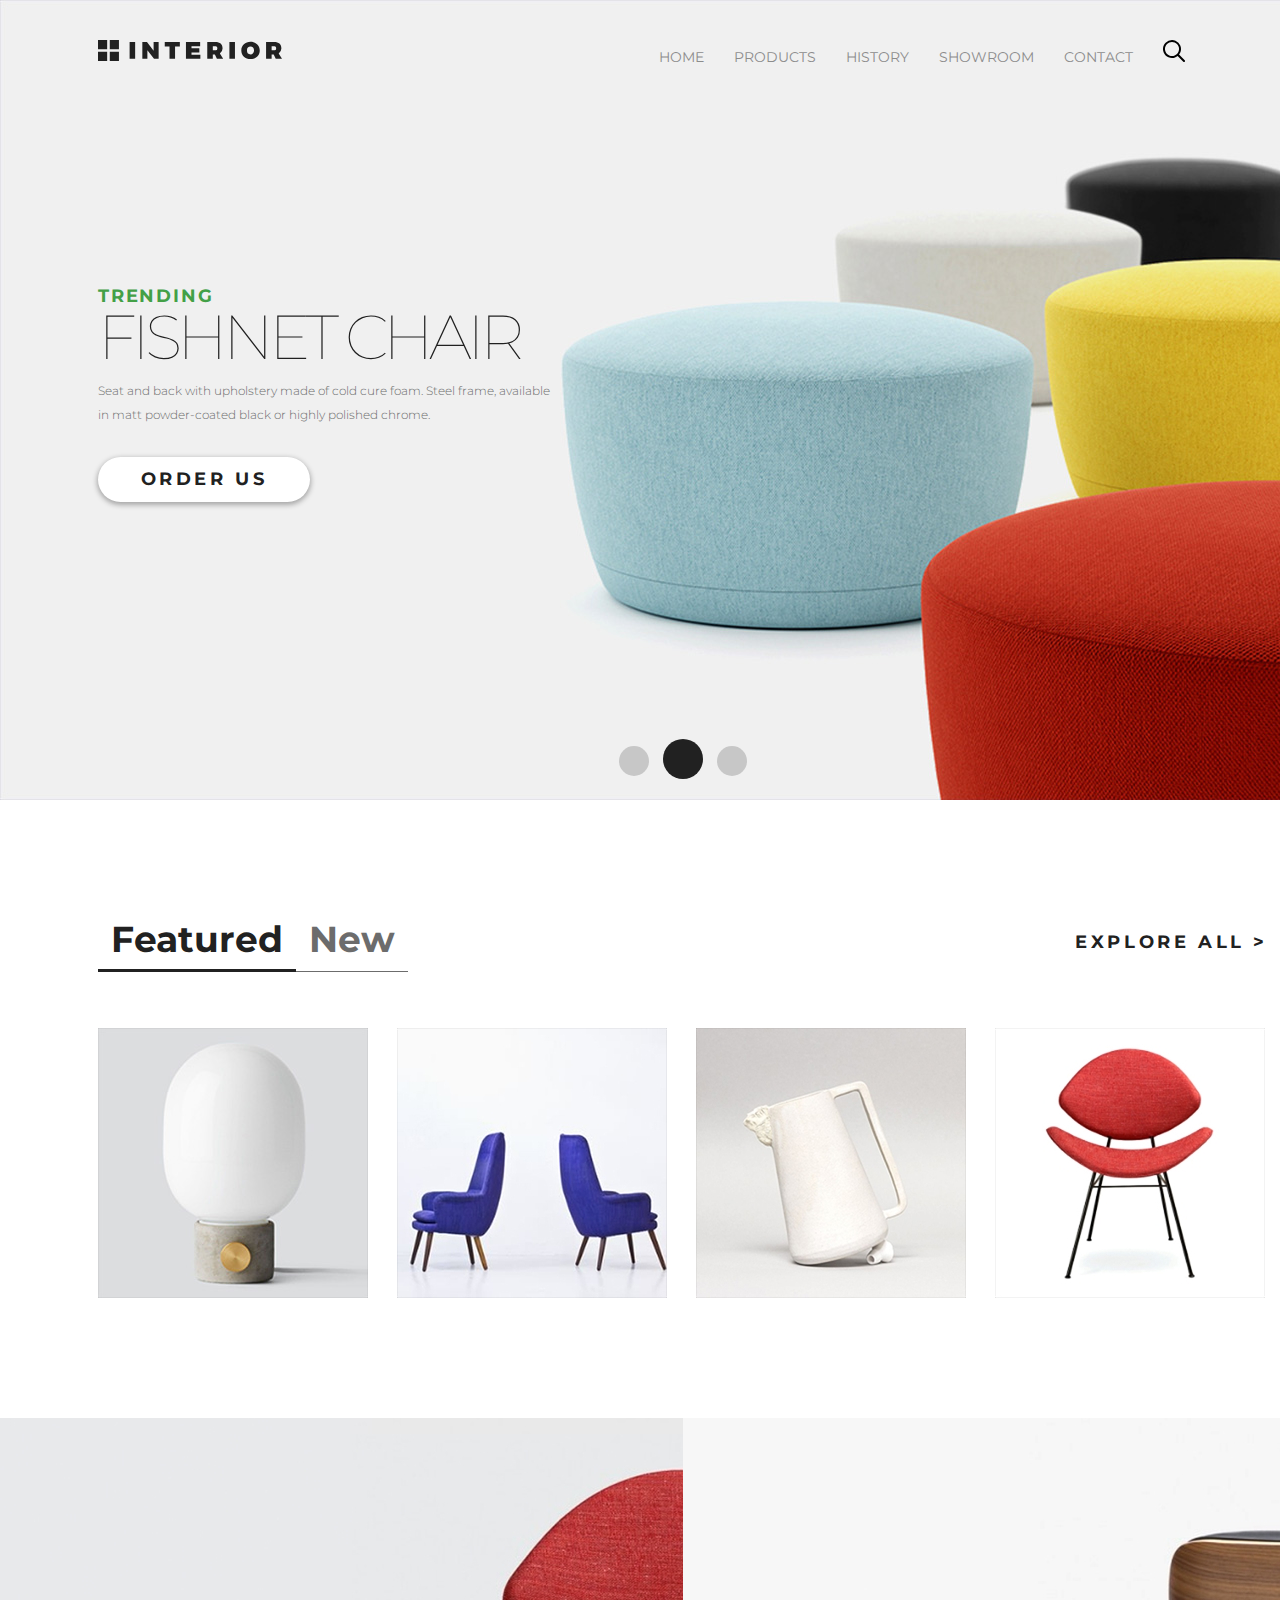
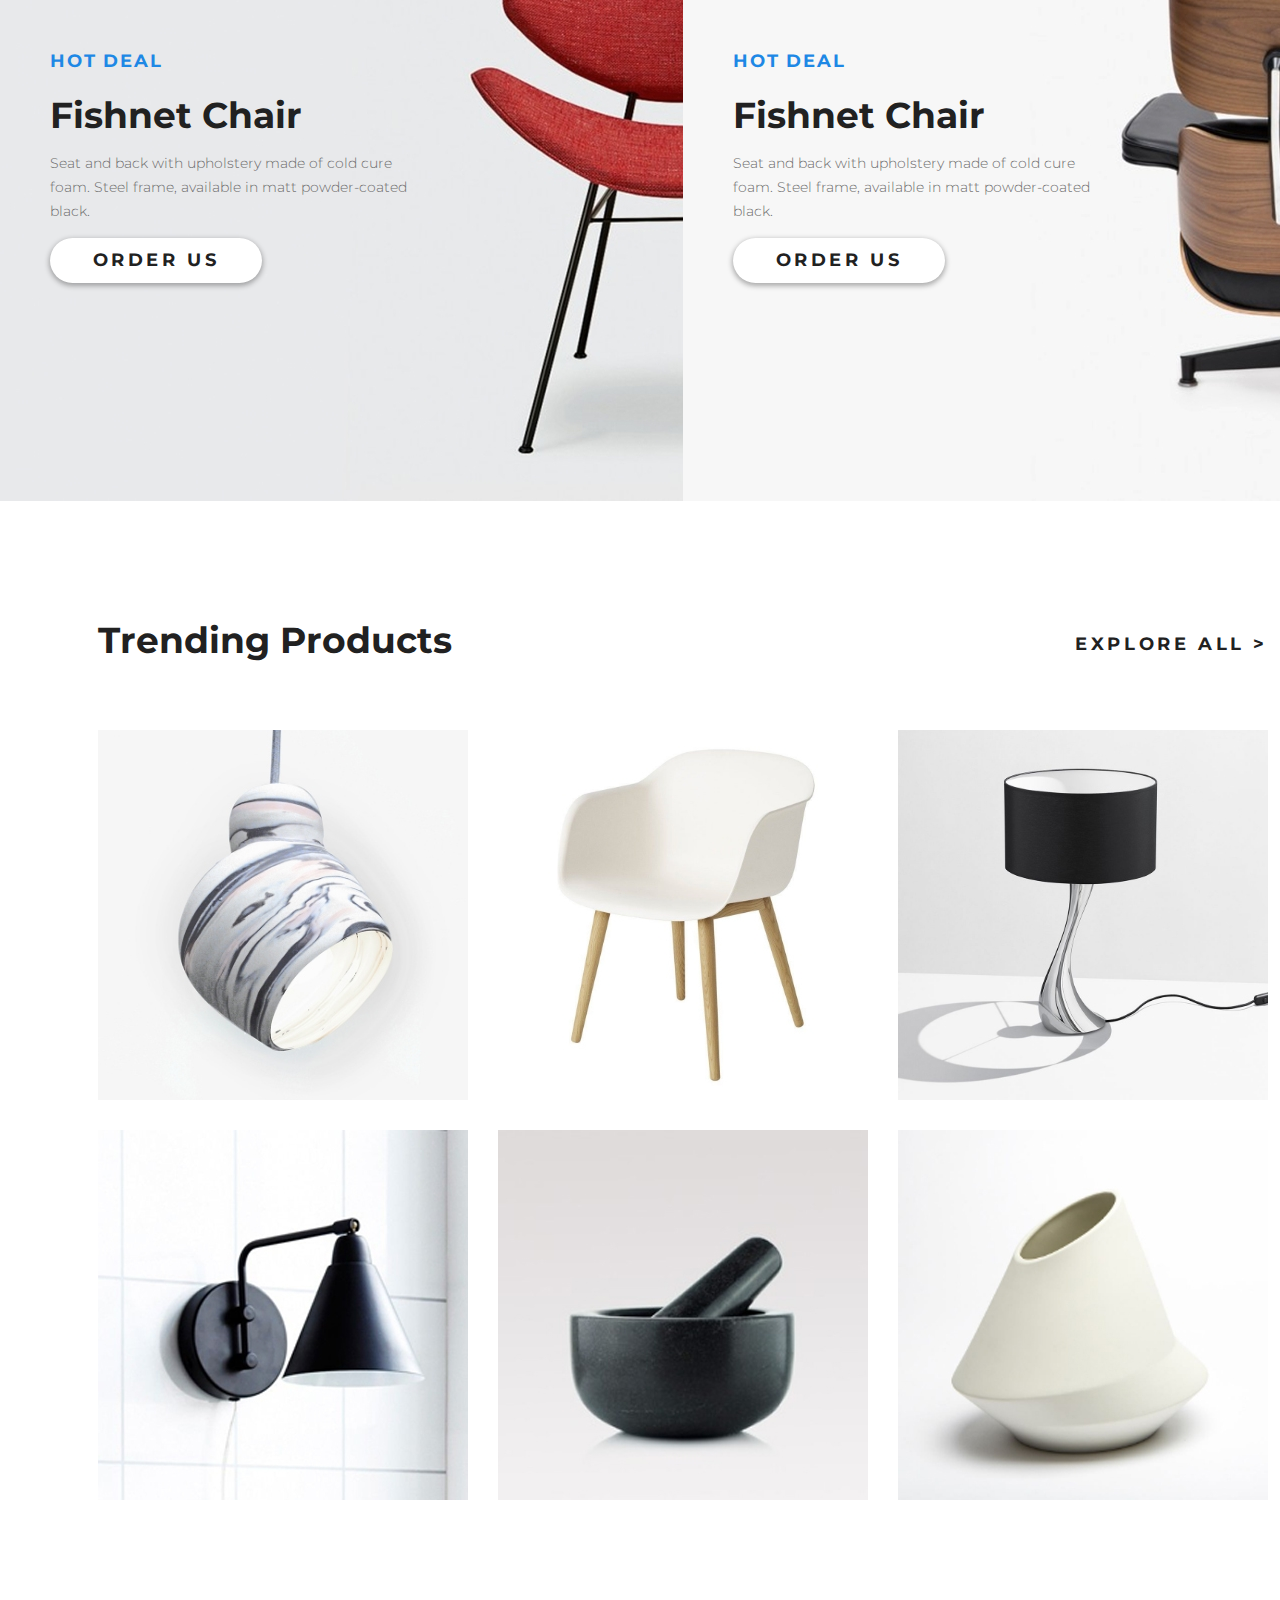
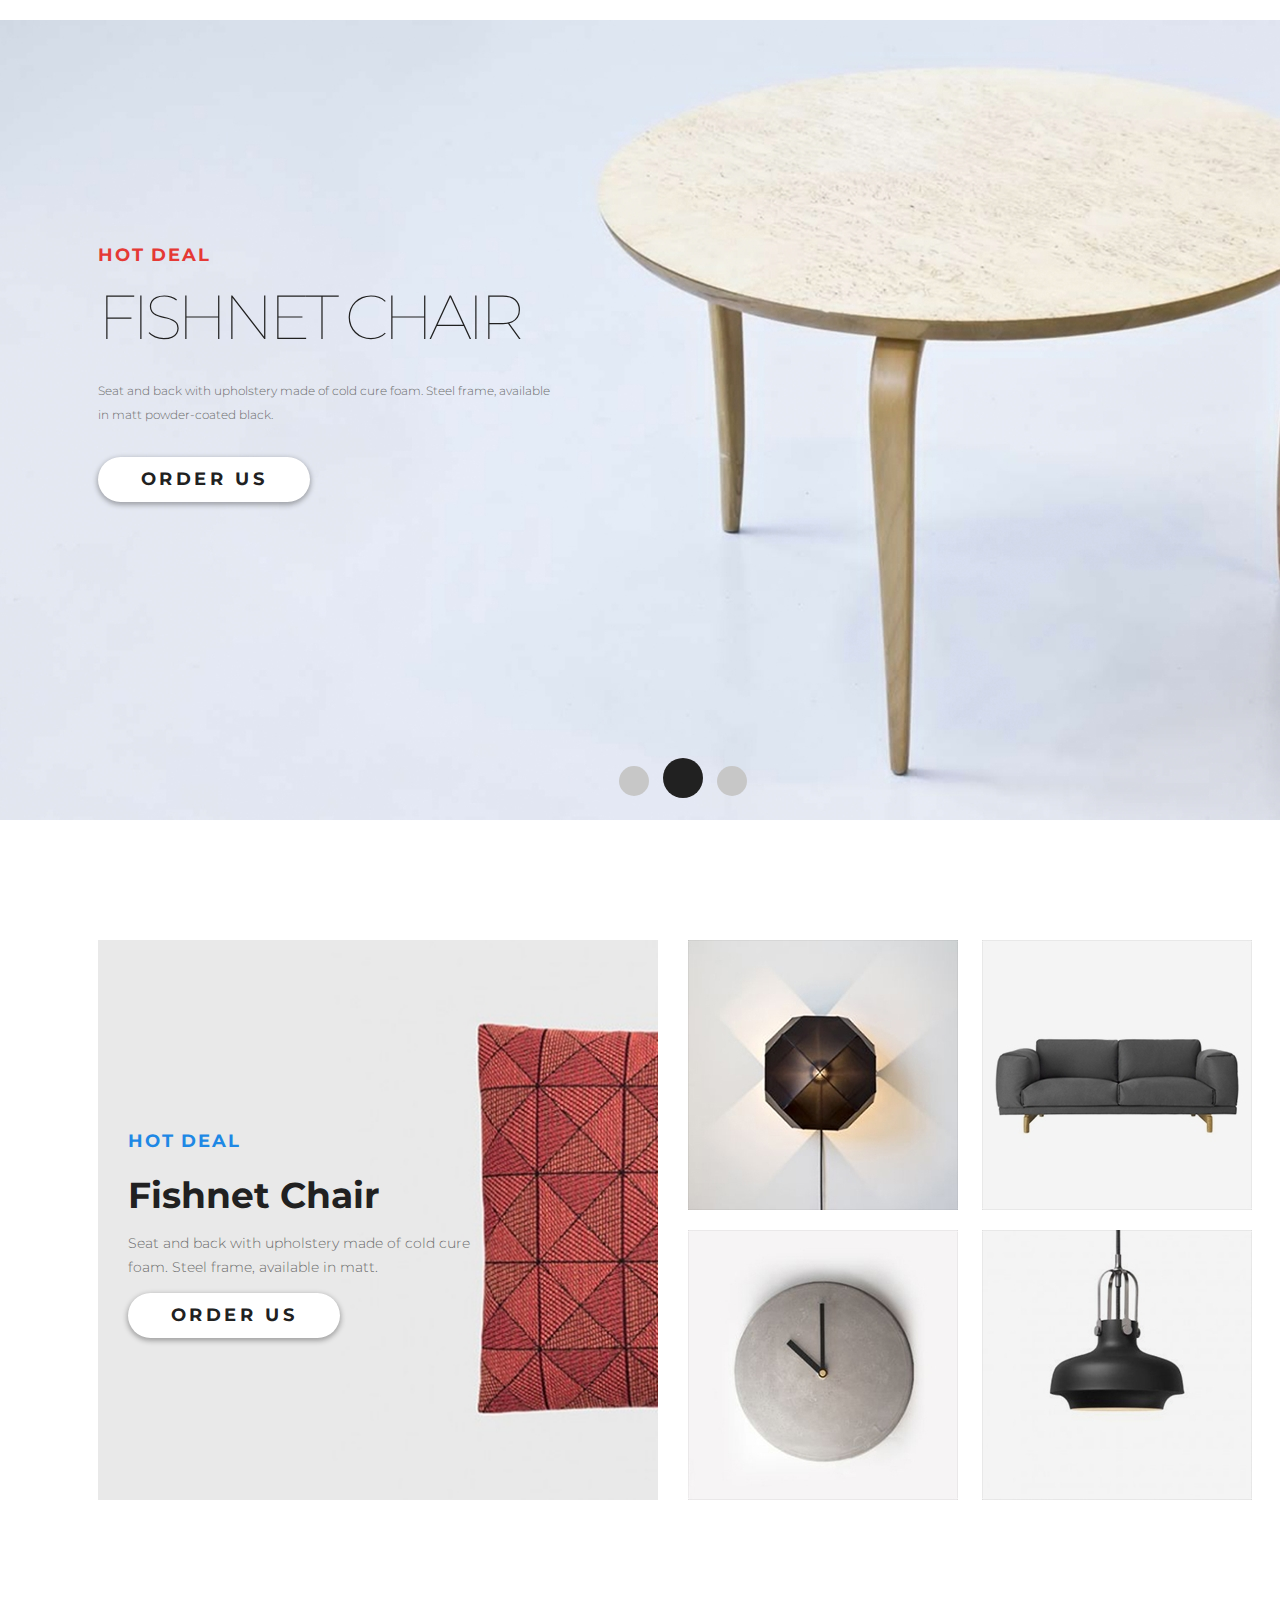
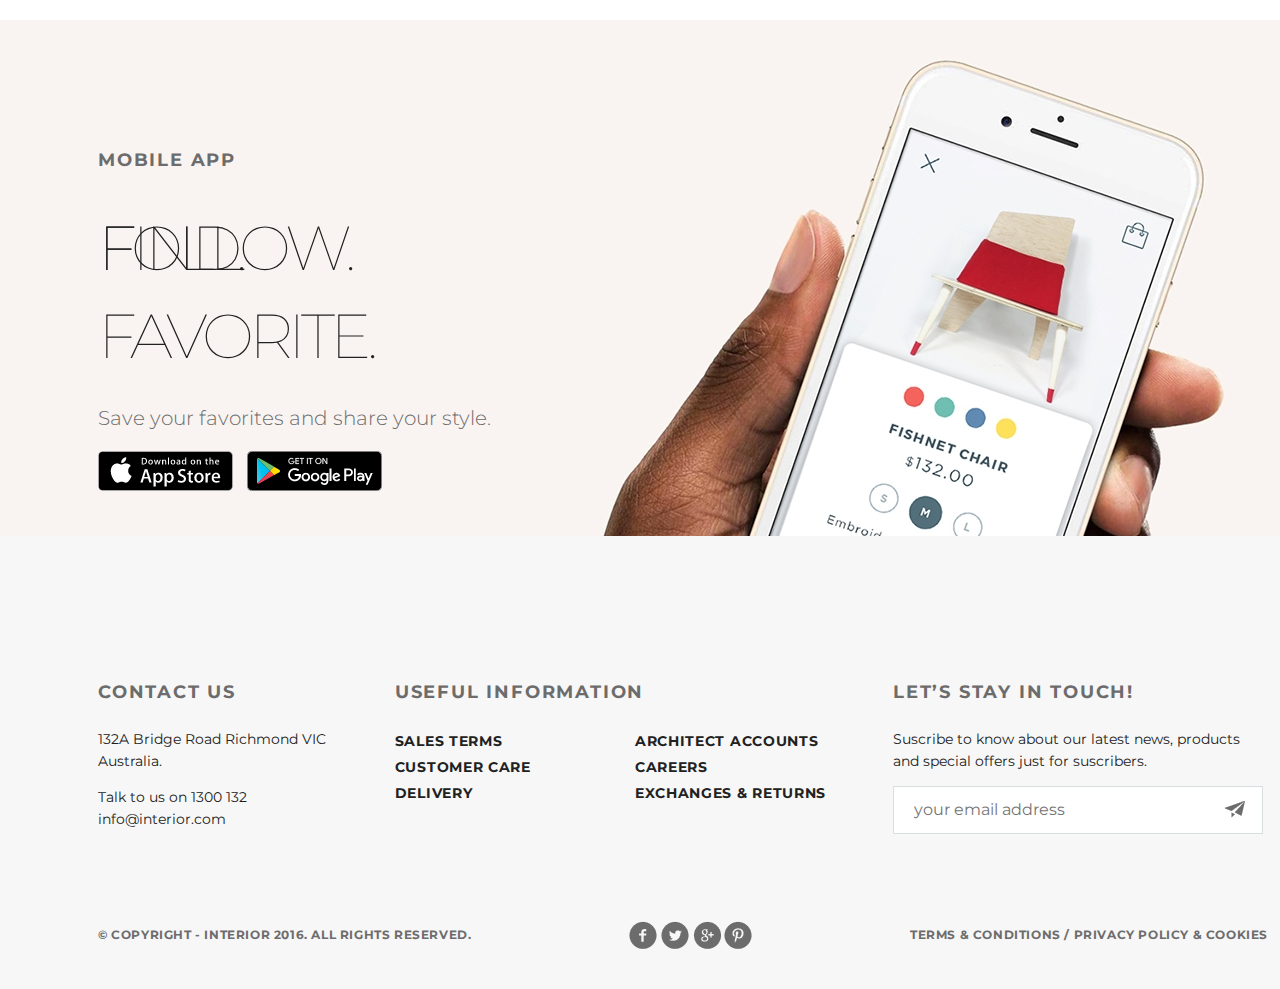
<file: index.html>
<!DOCTYPE html>
<html lang="ru">
<head>
    <meta charset="UTF-8">
    <meta name="viewport" content="width=device-width, initial-scale=1.0">
    <meta http-equiv="X-UA-Compatible" content="ie=edge">
    <title>Interior. HOME</title>
    <link rel="stylesheet" href="css/style.css">
</head>
<body>
    <div class="container"> 
        
        <!-- Первый экран -->
        <section class="slider padding-site">
            <header class="header clearfix">
                <a href="index.html"><img src="img/logo.svg" alt="logo"></a>
                <ul class="menu">
                    <li class="menu-list">
                        <a href="#" class="menu-link">HOME</a>
                    </li>
                    <li class="menu-list">
                        <a href="products.html" class="menu-link">PRODUCTS</a>
                    </li>
                    <li class="menu-list">
                        <a href="#" class="menu-link">HISTORY</a>
                    </li>
                    <li class="menu-list">
                        <a href="#" class="menu-link">SHOWROOM</a>
                    </li>
                    <li class="menu-list">
                        <a href="contact.html" class="menu-link">CONTACT</a>
                    </li>
                    <li class="menu-list">
                        <a href="#" class="menu-link">
                            <img src="img/search.svg" alt="search button">
                        </a>
                    </li>
                </ul>
            </header>  
            
            <div class="slider-text">
                <h2 class="slider-trending">TRENDING</h2>
                <h1 class="slider-title">Fishnet Chair</h1>
                <p class="slider-content">
                    Seat and back with upholstery made of cold cure foam. Steel frame, available in matt powder-coated 
                    black or highly polished chrome.
                </p>
                <a href="" class="button">Order Us</a>
            </div>

            <div class="pagination">
                <a href="" class="circle"></a>
                <a href="" class="circle circle_active"></a>
                <a href="" class="circle"></a>
            </div>
        </section>

        <!-- Второй экран -->
        <section class="featured padding-site">
            <div class="featured-title">
                <ul class="featured-menu">
                   <li class="featured-list"><h3><a href="#" class="featured-link featured-link_active">Featured</a></h3></li><li class="featured-list"><h3><a href="#" class="featured-link">New</a></h3></li>
                </ul>
                <a href="#" class="explore-all">explore all &gt;</a>
            </div>
            <div class="trending-products-gallery">

                <div class="featured-products-block">
                    <img src="/img/featured-product-1.jpg" alt="featured-product-1">
                    <div class="featured-products-effect"> 
                        <a href="#" class="effect-text-button"></a>
                        <p class="effect-text-1">Fishnet Chair</p>
                        <p class="effect-text-2">Seat and back with upholstery made of cold cure</p>
                    </div>	
                </div>

                <div class="featured-products-block">
                    <img src="/img/featured-product-2.jpg" alt="featured-product-2">
                    <div class="featured-products-effect"> 
                        <a href="#" class="effect-text-button"></a>
                        <p class="effect-text-1">Fishnet Chair</p>
                        <p class="effect-text-2">Seat and back with upholstery made of cold cure</p>
                    </div>	
                </div>

                <div class="featured-products-block">
                    <img src="/img/featured-product-3.jpg" alt="featured-product-3">
                    <div class="featured-products-effect"> 
                        <a href="#" class="effect-text-button"></a>
                        <p class="effect-text-1">Fishnet Chair</p>
                        <p class="effect-text-2">Seat and back with upholstery made of cold cure</p>
                    </div>	
                </div>

                <div class="featured-products-block">
                    <img src="/img/featured-product-4.jpg" alt="featured-product-4">
                    <div class="featured-products-effect"> 
                        <a href="#" class="effect-text-button"></a>
                        <p class="effect-text-1">Fishnet Chair</p>
                        <p class="effect-text-2">Seat and back with upholstery made of cold cure</p>
                    </div>	
                </div>

            </div>
        </section>
        
        <!-- Третий экран -->
        <section class="exclusive">
            <div class="exclusive-column-right">
                <div class="slider-text slider-text_exclusive">
                    <h2 class="slider-trending slider-trending_blue">Hot deal</h2> 
                    <p class="exclusive-title">Fishnet Chair</p>
                    <p class="exclusive-content">
                        Seat and back with upholstery made of cold cure foam. Steel frame, available in matt powder-coated black.
                    </p>
                    <a href="" class="button">Order Us</a>
                </div>
            </div><div class="exclusive-column-left">
                <div class="slider-text slider-text_exclusive">
                    <h2 class="slider-trending slider-trending_blue">Hot deal</h2> 
                    <p class="exclusive-title">Fishnet Chair</p>
                    <p class="exclusive-content">
                        Seat and back with upholstery made of cold cure foam. Steel frame, available in matt powder-coated black.
                    </p>
                    <a href="" class="button">Order Us</a>
                </div>
            </div>
        </section>
        
        <!-- Четвёртый экран -->
        <section class="trending padding-site">
            <div class="trending-products-title">
                <h3><a href="#" class="trending-products-text">Trending Products</a></h3>
                <a href="#" class="explore-all">explore all &gt;</a>               
            </div>
            
            <div class="trending-products">
                <a href="details.html" class="gallery-link">
                    <img class="gallery-product" src="/img/product-1.jpg" alt="product-1">
                </a>
                <a href="details.html" class="gallery-link">
                    <img class="gallery-product" src="/img/product-2.jpg" alt="product-2">
                </a>
                <a href="details.html" class="gallery-link">
                    <img class="gallery-product" src="/img/product-3.jpg" alt="product-3">
                </a>
                <a href="details.html" class="gallery-link">
                    <img class="gallery-product" src="/img/product-4.jpg" alt="product-4">
                </a>
                <a href="details.html" class="gallery-link">
                    <img class="gallery-product" src="/img/product-5.jpg" alt="product-5">
                </a>
                <a href="details.html" class="gallery-link">
                    <img class="gallery-product" src="/img/product-6.jpg" alt="product-6">
                </a>
            </div>
        </section>


        <!-- Пятый экран -->
        <section class="hot-deal padding-site">
            <div class="slider-text">
                <h2 class="slider-trending slider-trending_red">Hot deal</h2> 
                <p class="slider-title">Fishnet Chair</p>
                <p class="slider-content">
                        Seat and back with upholstery made of cold cure foam. Steel frame, available in matt powder-coated black.
                </p>
                <a href="" class="button">Order Us</a>
            </div>

            <div class="pagination">
                <a href="" class="circle"></a>
                <a href="" class="circle circle_active"></a>
                <a href="" class="circle"></a>
            </div>
        </section>
                
        <!-- Шестой экран -->
        <section class="exclusive-two padding-site">
                <div class="exclusive-two-column-right">
                    <div class="slider-text slider-text_exclusive">
                        <h2 class="slider-trending slider-trending_blue">Hot deal</h2> 
                        <p class="exclusive-title">Fishnet Chair</p>
                        <p class="exclusive-content">
                            Seat and back with upholstery made of cold cure foam. Steel frame, available in matt.
                        </p>
                        <a href="" class="button">Order Us</a>
                    </div>
                </div>
                <div class="exclusive-two-column-left">
                    <div class="exclusive-products-gallery">
                        <div class="exclusive-product"><img src="/img/exclusive-product-1.jpg" alt="exclusive-product-1"></div>
                        <div class="exclusive-product"><img src="/img/exclusive-product-2.jpg" alt="exclusive-product-2"></div>
                        <div class="exclusive-product"><img src="/img/exclusive-product-3.jpg" alt="exclusive-product-3"></div>
                        <div class="exclusive-product"><img src="/img/exclusive-product-4.jpg" alt="exclusive-product-4"></div>                    
                    </div>
                </div>
            </section>

        <!-- Седьмой экран -->
        <section class="mobile-app padding-site">
            <div class="text-mobile-app">
                <h2 class="slider-trending slider-trending_grey">mobile app</h2> 
                <p class="slider-title slider-title_mobile-app">Find. Follow.</p>
                <p class="slider-title slider-title_mobile-app">Favorite.</p>
                <p class="mobile-app-content">
                    Save your favorites and share your style.
                </p>
                <a href="#" class="button-app-store"><img src="img/app-store.png" alt="button App Store"></a>
                <a href="#" class="button-google-play"><img src="img/google-play.png" alt="button Google Play"></a>
            </div>
        </section>

        <!-- Footer -->
        <footer class="footer padding-site">
            
            <!-- Блок с меню -->
            <div class="footer-menu">
                <ul class="footer-menu-left">
                    <li class="footer-menu-list">
                        <h4 class="footer-menu-title">Contact Us</h4>
                    </li>
                    <li class="footer-menu-list">
                        <p class="footer-menu-text">
                            132A Bridge Road Richmond VIC Australia.
                        </p>
                    </li>
                    <li class="footer-menu-list">
                        <p class="footer-menu-text">
                                Talk to us on 1300 132 info@interior.com
                        </p>
                    </li>
                </ul>
                
                <div class="footer-menu-center"> 
                    <h4 class="footer-menu-title">Useful Information</h4>
                   
                    <!-- Левая колонка -->
                    <ul class="footer-menu-column">
                        <li class="footer-menu-list">
                            <a href="#" class="footer-menu-link">Sales terms</a>
                        </li>
                        <li class="footer-menu-list">
                            <a href="#" class="footer-menu-link">Customer care</a>
                        </li>
                        <li class="footer-menu-list">
                            <a href="#" class="footer-menu-link">Delivery</a>
                        </li>                        
                    </ul>   

                    <!-- Правая колонка -->
                    <ul class="footer-menu-column">
                        <li class="footer-menu-list">
                            <a href="#" class="footer-menu-link">Architect accounts</a>
                        </li>
                        <li class="footer-menu-list">
                            <a href="#" class="footer-menu-link">Careers</a>
                        </li>
                        <li class="footer-menu-list">
                            <a href="#" class="footer-menu-link">Exchanges & returns</a>
                        </li>                        
                    </ul>                      
                </div>

                <ul class="footer-menu-right">
                    <li class="footer-menu-list">
                        <h4 class="footer-menu-title">Let’s Stay in Touch!</h4>
                    </li>
                    <li class="footer-menu-list">
                        <p class="footer-menu-text">
                            Suscribe to know about our latest news, products and special offers just for suscribers.
                        </p>
                    </li>
                    <li class="footer-menu-list">
                        <input type="text" placeholder="your email address" class="footer-menu-input">
                    </li>
                </ul>
            </div>

            <!-- Блок Сopyright -->
            <div class="footer-copyright">
                <div class="footer-copyright-text">&copy; Copyright - INTERIOR 2016. All Rights Reserved.</div>
                <div class="footer-copyright-text">
                    <a href="https://www.facebook.com" class="socials-fb">
                    </a>
                    <a href="https://twitter.com" class="socials-tw">
               
                    </a>
                    <a href="https://www.google.com" class="socials-g">
     
                    </a>
                    <a href="https://www.pinterest.com" class="socials-pin">
              
                    </a>
                </div>
                <div class="footer-copyright-text">Terms & Conditions  /  Privacy policy & Cookies</div>
                    


            </div>
        </footer>
            
    
    </div>
</body>
</html>
</file>
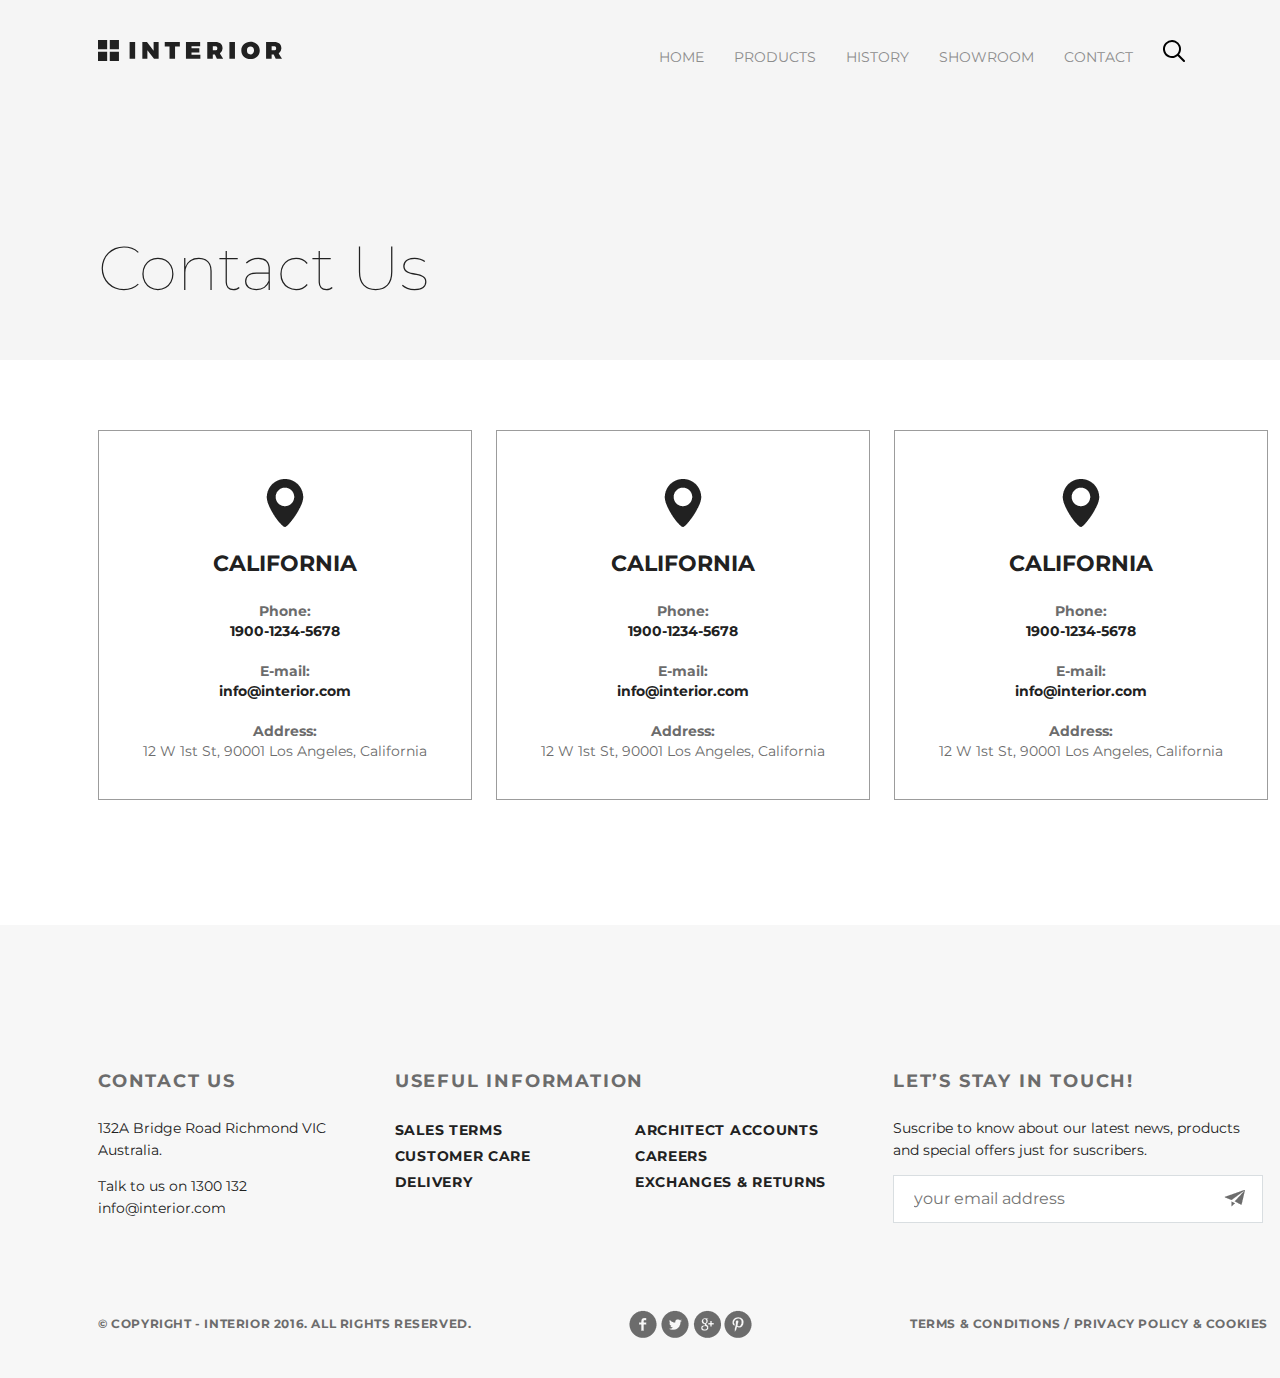
<file: contact.html>
<!DOCTYPE html>
<html lang="ru">
<head>
    <meta charset="UTF-8">
    <meta name="viewport" content="width=device-width, initial-scale=1.0">
    <meta http-equiv="X-UA-Compatible" content="ie=edge">
    <title>Interior. CONTACT</title>
    <link rel="stylesheet" href="css/style.css">
</head>
<body>
    <div class="container"> 
        
        <!-- Первый экран -->
        <section class="slider padding-site slider-contact">
            <header class="header clearfix">
                <a href="index.html"><img src="img/logo.svg" alt="logo"></a>
                <ul class="menu">
                    <li class="menu-list">
                        <a href="index.html" class="menu-link">HOME</a>
                    </li>
                    <li class="menu-list">
                        <a href="#" class="menu-link">PRODUCTS</a>
                    </li>
                    <li class="menu-list">
                        <a href="#" class="menu-link">HISTORY</a>
                    </li>
                    <li class="menu-list">
                        <a href="#" class="menu-link">SHOWROOM</a>
                    </li>
                    <li class="menu-list">
                        <a href="#" class="menu-link">CONTACT</a>
                    </li>
                    <li class="menu-list">
                        <a href="#" class="menu-link">
                            <img src="img/search.svg" alt="search button">
                        </a>
                    </li>
                </ul>
            </header>  
            
            <h1 class="contact-title">Contact Us</h1>

        </section>

        <!-- Карточки с контактами -->
        <section class="contact padding-site">
            <div class="contact-block">
               <div class="contact-block-string">
                   <img class="contact-block-pic" src="img/mark.png" alt="map mark">
               </div>
               <div class="contact-block-string">
                    <p class="contact-block-title">California</p>
               </div>
               <div class="contact-block-string-text">Phone:</div>
               <div class="contact-block-string-text contact-block-string-text_black">1900-1234-5678</div>
               <br><br><div class="contact-block-string-text">E-mail:</div>
               <div class="contact-block-string-text contact-block-string-text_black">info@interior.com</div>
               <div class="contact-block-string-text">Address:</div>
               <div class="contact-block-string-text contact-block-string-text_light">12 W 1st St, 90001 Los Angeles, California</div>
            </div>

            <div class="contact-block">
                <div class="contact-block-string">
                    <img class="contact-block-pic" src="img/mark.png" alt="map mark">
                </div>
                <div class="contact-block-string">
                     <p class="contact-block-title">California</p>
                </div>
                <div class="contact-block-string-text">Phone:</div>
                <div class="contact-block-string-text contact-block-string-text_black">1900-1234-5678</div>
                <br><br><div class="contact-block-string-text">E-mail:</div>
                <div class="contact-block-string-text contact-block-string-text_black">info@interior.com</div>
                <div class="contact-block-string-text">Address:</div>
                <div class="contact-block-string-text contact-block-string-text_light">12 W 1st St, 90001 Los Angeles, California</div>
             </div>

             <div class="contact-block">
                <div class="contact-block-string">
                    <img class="contact-block-pic" src="img/mark.png" alt="map mark">
                </div>
                <div class="contact-block-string">
                     <p class="contact-block-title">California</p>
                </div>
                <div class="contact-block-string-text">Phone:</div>
                <div class="contact-block-string-text contact-block-string-text_black">1900-1234-5678</div>
                <br><br><div class="contact-block-string-text">E-mail:</div>
                <div class="contact-block-string-text contact-block-string-text_black">info@interior.com</div>
                <div class="contact-block-string-text">Address:</div>
                <div class="contact-block-string-text contact-block-string-text_light">12 W 1st St, 90001 Los Angeles, California</div>
             </div>



        </section>
         

        <!-- Footer -->
        <footer class="footer padding-site footer-contact">
            
            <!-- Блок с меню -->
            <div class="footer-menu">
                <ul class="footer-menu-left">
                    <li class="footer-menu-list">
                        <h4 class="footer-menu-title">Contact Us</h4>
                    </li>
                    <li class="footer-menu-list">
                        <p class="footer-menu-text">
                            132A Bridge Road Richmond VIC Australia.
                        </p>
                    </li>
                    <li class="footer-menu-list">
                        <p class="footer-menu-text">
                                Talk to us on 1300 132 info@interior.com
                        </p>
                    </li>
                </ul>
                
                <div class="footer-menu-center"> 
                    <h4 class="footer-menu-title">Useful Information</h4>
                   
                    <!-- Левая колонка -->
                    <ul class="footer-menu-column">
                        <li class="footer-menu-list">
                            <a href="#" class="footer-menu-link">Sales terms</a>
                        </li>
                        <li class="footer-menu-list">
                            <a href="#" class="footer-menu-link">Customer care</a>
                        </li>
                        <li class="footer-menu-list">
                            <a href="#" class="footer-menu-link">Delivery</a>
                        </li>                        
                    </ul>   

                    <!-- Правая колонка -->
                    <ul class="footer-menu-column">
                        <li class="footer-menu-list">
                            <a href="#" class="footer-menu-link">Architect accounts</a>
                        </li>
                        <li class="footer-menu-list">
                            <a href="#" class="footer-menu-link">Careers</a>
                        </li>
                        <li class="footer-menu-list">
                            <a href="#" class="footer-menu-link">Exchanges & returns</a>
                        </li>                        
                    </ul>                      
                </div>

                <ul class="footer-menu-right">
                    <li class="footer-menu-list">
                        <h4 class="footer-menu-title">Let’s Stay in Touch!</h4>
                    </li>
                    <li class="footer-menu-list">
                        <p class="footer-menu-text">
                            Suscribe to know about our latest news, products and special offers just for suscribers.
                        </p>
                    </li>
                    <li class="footer-menu-list">
                        <input type="text" placeholder="your email address" class="footer-menu-input">
                    </li>
                </ul>
            </div>

            <!-- Блок Сopyright -->
            <div class="footer-copyright">
                <div class="footer-copyright-text">&copy; Copyright - INTERIOR 2016. All Rights Reserved.</div>
                <div class="footer-copyright-text">
                    <a href="https://www.facebook.com" class="socials-fb">
                    </a>
                    <a href="https://twitter.com" class="socials-tw">
               
                    </a>
                    <a href="https://www.google.com" class="socials-g">
     
                    </a>
                    <a href="https://www.pinterest.com" class="socials-pin">
              
                    </a>
                </div>
                <div class="footer-copyright-text">Terms & Conditions  /  Privacy policy & Cookies</div>
                    


            </div>
        </footer>
            
    
    </div>
</body>
</html>
</file>
<file: css/style.css>
/* layout settings */
@import url("normalize.css");
@import url('https://fonts.googleapis.com/css?family=Montserrat:100,300,400,700&display=swap');

* {
    box-sizing: border-box;
}

html,
body {
    line-height: 0;
}

body {
    font-family: 'Montserrat', sans-serif;
    font-size: 16px;
}

ul {
    margin: 0;
    padding: 0;
    list-style: none;
}

a {
    text-decoration: none;
    color: #000;
}

button {
    cursor: pointer;
}

.padding-site {
    padding: 0 98px 0 98px;
}

/* end of layout settings */

.container {
    min-width: 1366px;
    margin: 0 auto;
}

.header {
    padding-top: 40px;
}

.slider {
    height: 800px;
    background-image: url(../img/slider-img.jpg);
    background-repeat: no-repeat;
    background-size: cover;
    position: relative;
}

.menu {
    float: right;
    margin-right: 70px;
}

.menu-list {
    display: inline-block;
}

.menu-link {
    color: #8c8c8c;
    font-size: 14px;
    font-weight: 400;
    text-transform: uppercase;
    padding: 0 13px 10px 13px;
}

.menu-link:active,
.menu-link:hover {
    color: #212121;
    border-bottom: 3px solid #212121;
}

.slider-text {
    padding-top: 220px;
}

.slider-trending {
    color: #43a047;
    font-size: 18px;
    font-weight: 700;
    text-transform: uppercase;
    letter-spacing: 1.8px;
}

.slider-title {
    color: #212121;
    font-size: 62px;
    font-weight: 100;
    text-transform: uppercase;
    letter-spacing: -5px;
}

.slider-content {
    margin-bottom: 30px;
    width: 458px;
    color: #6c6c6c;
    font-size: 12px;
    font-weight: 300;
    line-height: 24px;
}

.button {
    display: inline-block;
    width: 212px;
    height: 45px;
    text-align: center;
    color: #212121;
    font-size: 18px;
    font-weight: 700;
    line-height: 45px;
    text-transform: uppercase;
    letter-spacing: 3.6px;
    box-shadow: 0 2px 5px 1px rgba(33, 33, 33, 0.35);
    border-radius: 23px;
    background-color: #ffffff;
}

.button:hover,
.button:active {
    background-color: #c7c7c7;
}

.pagination {
    position: absolute;
    width: 1170px;
    bottom: 19px;
    text-align: center;
}

.circle {
    display: inline-block;
    width: 30px;
    height: 30px;
    background-color: #c7c7c7;
    border-radius: 50%;
    margin: 5px;
}

.circle_active {
    width: 40px;
    height: 40px;
    background-color: #212121;
    margin-bottom: 2.5px;
}

.circle:hover {
    background-color: #212121;
}

/* Второй экран */

.featured-title {
    margin: 120px 0 64px 0;
    display: flex;
    justify-content: space-between;
    align-items: center;
}

.featured-list {
    display: inline-block;
}

.featured-link {
    color: #6c6c6c;
    font-size: 36px;
    font-weight: 700;
    border-bottom: 1px solid #6c6c6c;
    padding: 0 13px 10px 13px;
}

.featured-link_active {
    color: #212121;
    border-bottom: 3px solid #212121;
    padding-bottom: 8px;
}

.featured-link:hover {
    border-bottom: 1px solid #6c6c6c;
    padding: 0 13px 10px 13px;
    color: #6c6c6c;
}

.featured-products-block {
    display: inline-block;
    margin-right: 25px;
    margin-bottom: 120px;
    position: relative;
}

.featured-products-block:hover .featured-products-effect {
    opacity: 0.8;
}

.featured-products-block .featured-products-effect {
    opacity: 0;
}

.featured-products-effect {
    position: absolute;
    width: 270px;
    height: 270px;
    top: 0;
    left: 0;
    outline: 1px solid #9c9c9c;
    background-color: #ffffff;
    transition: 0.7s;
    text-align: center;
}

.featured-products-block:last-child {
    margin-right: 0;
}

.effect-text-button {
    margin-top: 70px;
    margin-left: 110px;
    display: block;
    width: 48px;
    height: 48px;
    box-shadow: 0 2px 5px 1px rgba(33, 33, 33, 0.35);
    border-radius: 50%;
    background-color: #ffffff;
    background-image: url(../img/arrow.png);
    background-repeat: no-repeat;
    background-position: 50% 50%;
}

.effect-text-1 {
    color: #212121;
    font-size: 22px;
    font-weight: 700;
}

.effect-text-2 {
    padding-left: 30px;
    padding-right: 30px;
    color: #6c6c6c;
    font-size: 14px;
    font-weight: 300;
    line-height: 21.91px;
}



/* Третий экран */
.exclusive {
    display: flex;
    justify-content: center;
}

.exclusive-column-right {
    width: 50%;
    height: 683px;
    background-image: url(../img/exclusive-column-right.jpg);
    background-repeat: no-repeat;
    background-size: cover;
    padding-top: 228px;
    padding-left: 50px;
}

.exclusive-column-left {
    width: 50%;
    height: 683px;
    background-image: url(../img/exclusive-column-left.jpg);
    background-repeat: no-repeat;
    background-size: cover;
    padding-top: 228px;
    padding-left: 50px;
}

.slider-text_exclusive {
    padding-top: 0;
}

.slider-trending_blue {
    color: #1e88e5;
}

.exclusive-title {
    padding-top: 18px;
    color: #212121;
    font-size: 36px;
    font-weight: 700;
}

.exclusive-content {
    width: 374px;
    color: #6c6c6c;
    font-size: 14px;
    font-weight: 300;
    line-height: 24.04px;
}

/* Четвёртый экран */

.trending-products-title {
    margin: 120px 0 64px 0;
    display: flex;
    justify-content: space-between;
    align-items: center;
}

.trending-products-text {
    color: #212121;
    font-size: 36px;
    font-weight: 700;
}

.trending-products-text:hover,
.trending-products-text:active {
    color: #6c6c6c;
}

.explore-all {
    color: #212121;
    font-size: 18px;
    font-weight: 700;
    text-transform: uppercase;
    letter-spacing: 3.6px;
}

.explore-all:hover {
    color: #6c6c6c;
}

.trending-products {
    display: flex;
    justify-content: space-between;
    flex-wrap: wrap;
}

.gallery-link {
    width: 370px;
    margin-bottom: 30px;
}

.gallery-link:nth-child(4),
.gallery-link:nth-child(5),
.gallery-link:nth-child(6) {
    margin-bottom: 120px;
}

.gallery-product:hover,
.gallery-product:active {
    box-shadow: 0 2px 5px 1px rgba(33, 33, 33, 0.35);
}



/* Пятый экран */

.hot-deal {
    height: 800px;
    background-image: url(../img/slider-two.jpg);
    background-repeat: no-repeat;
    background-size: cover;
    position: relative;
}

.slider-trending_red {
    color: #e53935;
}

/* Шестой экран */

.exclusive-two {
    margin-top: 120px;
    display: flex;
    justify-content: space-between;
}

.exclusive-two-column-right {
    width: 560px;
    height: 560px;
    background-image: url(../img/exclusive-two-column-right.jpg);
    background-repeat: no-repeat;
    background-size: cover;
    padding-top: 186px;
    padding-left: 30px;
    padding-right: 250px;
}

.exclusive-two-column-left {
    margin-left: 30px;
}

.slider-text_exclusive {
    padding-top: 0;
}

.slider-trending_blue {
    color: #1e88e5;
}

.exclusive-title {
    padding-top: 18px;
    color: #212121;
    font-size: 36px;
    font-weight: 700;
}

.exclusive-content {
    width: 374px;
    color: #6c6c6c;
    font-size: 14px;
    font-weight: 300;
    line-height: 24.04px;
}

.exclusive-product {
    display: inline-block;
    margin-right: 20px;
    margin-bottom: 20px;
}

.exclusive-product:nth-child(2),
.exclusive-product:last-child {
    margin-right: 0;
}

.exclusive-product:last-child {
    margin-bottom: 120px;
}

/* Седьмой экран */

.mobile-app {
    height: 516px;
    background-image: url(../img/mobile-app-bg.jpg);
    background-repeat: no-repeat;
    background-size: cover;
    position: relative;
}

.text-mobile-app {
    padding-top: 125px;
}

.slider-trending_grey {
    color: #6c6c6c;
}

.slider-title_mobile-app {
    width: 407px;
    padding-top: 26px;
}

.mobile-app-content {
    width: 413px;
    color: #6c6c6c;
    font-size: 20px;
    font-weight: 300;
    padding-top: 20px;
    margin-bottom: 33px;
}

.button-app-store {
    padding-right: 10px;
}

/* Footer */

.footer {
    background-color: #f7f7f7;
    padding-top: 120px;
    padding-bottom: 40px;
}

.footer-menu {
    display: flex;
    justify-content: space-between;
}

.footer-menu-left {
    width: 230px;
}

.footer-menu-title {
    color: #6c6c6c;
    font-size: 18px;
    font-weight: 700;
    line-height: 24px;
    text-transform: uppercase;
    letter-spacing: 1.8px;
}

.footer-menu-text {
    color: #212121;
    font-size: 14px;
    font-weight: 400;
    line-height: 22px;
}

.footer-menu-column {
    display: inline-block;
    margin-right: 100px;
}

.footer-menu-column:last-child {
    margin-right: 0;
}

.footer-menu-link {
    color: #212121;
    font-size: 14px;
    font-weight: 700;
    line-height: 26px;
    text-transform: uppercase;
    letter-spacing: 0.7px;
}

.footer-menu-link:hover,
.footer-menu-link:active {
    color: #6c6c6c;
}

.footer-menu-right {
    width: 375px;
}

.footer-menu-input {
    width: 370px;
    height: 48px;
    border: 1px solid #d9dee1;
    padding-left: 20px;
    background-image: url(../img/telegram-icon.png);
    background-repeat: no-repeat;
    background-position: 95% 50%;
}

.footer-copyright {
    display: flex;
    justify-content: space-between;
    align-items: center;
    margin-top: 77px;
}

.footer-copyright-text {
    color: #6c6c6c;
    font-size: 12px;
    font-weight: 700;
    text-transform: uppercase;
    letter-spacing: 0.6px;
}

.socials-fb {
    display: inline-block;
    width: 28px;
    height: 28px;
    background-image: url(../img/fb-icon.png);
}

.socials-fb:hover,
.socials-fb:active {
    display: inline-block;
    width: 28px;
    height: 28px;
    background-image: url(../img/fb-icon-active.png);
}

.socials-tw {
    display: inline-block;
    width: 28px;
    height: 28px;
    background-image: url(../img/tw-icon.png);
}

.socials-tw:hover,
.socials-tw:active {
    display: inline-block;
    width: 28px;
    height: 28px;
    background-image: url(../img/tw-icon-active.png);
}

.socials-g {
    display: inline-block;
    width: 28px;
    height: 28px;
    background-image: url(../img/google-icon.png);
}

.socials-g:hover,
.socials-g:active {
    display: inline-block;
    width: 28px;
    height: 28px;
    background-image: url(../img/google-icon-active.png);
}

.socials-pin {
    display: inline-block;
    width: 28px;
    height: 28px;
    background-image: url(../img/pin-icon.png);
}

.socials-pin:hover,
.socials-pin:active {
    display: inline-block;
    width: 28px;
    height: 28px;
    background-image: url(../img/pin-icon-active.png);
}

/* СТРАНИЦА "КОНТАКТЫ" */

.footer-contact {
    background-color: #f7f7f7;
}

.slider-contact {
    height: 360px;
    background-color: #f5f5f5;
    background-image: none;
}

.contact-title {
    margin-top: 171px;
    color: #212121;
    font-size: 62px;
    font-weight: 100;
    line-height: 72px;
}

.contact {
    margin-top: 70px;
    margin-bottom: 125px;
    display: flex;
    justify-content: space-between;
}

.contact-block {
    height: 370px;
    width: 32%;
    border: 1px solid #9c9c9c;
}

.contact-block-title {
    color: #212121;
    font-size: 22px;
    font-weight: 700;
    line-height: 29.88px;
    text-transform: uppercase;
}

.contact-block-text {
    color: #6c6c6c;
    font-size: 14px;
    font-weight: 700;
    line-height: 20px;
}

.contact-block-string {
    display: flex;
    justify-content: center;
    line-height: 20px;
}

.contact-block-pic {
    margin-top: 48px;
}

.contact-block-string-text {
    color: #6c6c6c;
    font-size: 14px;
    font-weight: 700;
    line-height: 20px;
    display: flex;
    justify-content: center;
}

.contact-block-string-text_black {
    color: #212121;
    margin-bottom: 20px;
}

.contact-block-string-text_light {
    font-weight: 400;
}
</file>
